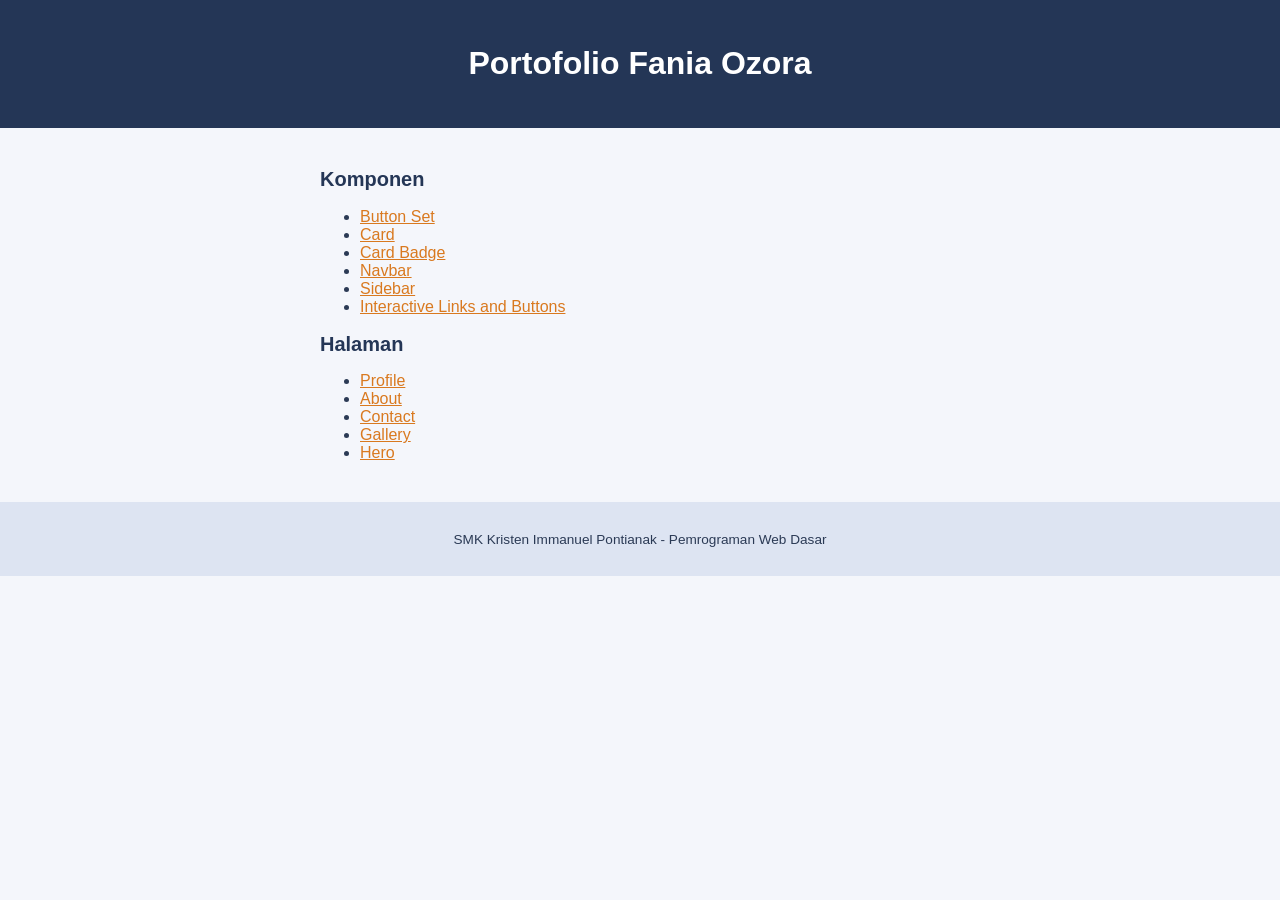
<file: index.html>
<!DOCTYPE html>
<html lang="id">
<head>
    <meta charset="UTF-8">
    <meta name="viewport" content="width=device-width, initial-scale=1.0">
    <title>Portofolio Fania Ozora</title>
    <link rel="stylesheet" href="styles/index.css">
</head>
<body>
    <header>
        <h1>Portofolio Fania Ozora</h1>
    </header>

    <main>
        <section id="components">
        <h2>Komponen</h2>
        <ul>
            <li><a href="components/button-set.html">Button Set</a></li>
            <li><a href="components/card.html">Card</a></li>
            <li><a href="components/card-badge.html">Card Badge</a></li>
            <li><a href="components/navbar.html">Navbar</a></li>
            <li><a href="components/sidebar.html">Sidebar</a></li>
            <li><a href="components/interactive.html">Interactive Links and Buttons</a></li>
        </ul>
        </section>

        <section id="pages">
        <h2>Halaman</h2>
        <ul>
            <li><a href="pages/profile.html">Profile</a></li>
            <li><a href="pages/about.html">About</a></li>
            <li><a href="pages/contact.html">Contact</a></li>
            <li><a href="pages/gallery.html">Gallery</a></li>
            <li><a href="pages/hero.html">Hero</a></li>
        </ul>
        </section>

    </main>

    <footer>
        <p>SMK Kristen Immanuel Pontianak - Pemrograman Web Dasar</p>
    </footer>
</body>
</html>
</file>
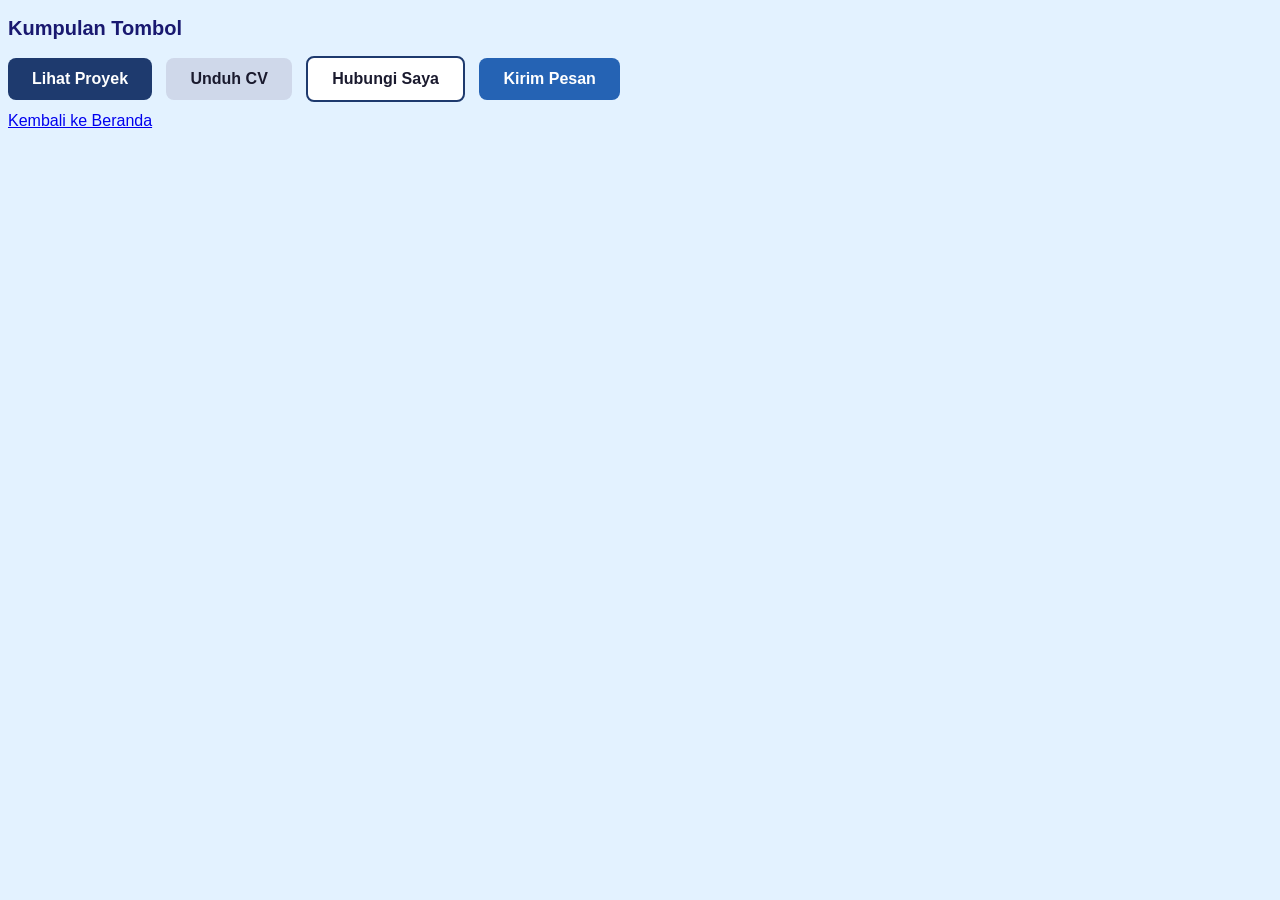
<file: components/button-set.html>
<!DOCTYPE html>
<html lang="id">
<head>
    <meta charset="UTF-8">
    <meta name="viewport" content="width=device-width, initial-scale=1.0">
    <title>Tombol</title>
<style>
    body {
        background-color: #e3f2ff;
        font-family: Arial, sans-serif;
    }

    h2 {
        color: midnightblue;
        font-size:20px;
    
    }

    .btn {
        display:inline-block;
        padding:12px 24px;
        border-radius: 8px;
        font-weight:bold;
        text-decoration: none;
        cursor: pointer;
    }

    .button-group .btn {
            margin-right: 10px;
            margin-bottom: 10px;
    }

    .btn-primary {
            background-color: #1e3a6e;
            color: white;
    }

    .btn-secondary {
    background-color: rgb(207, 216, 234);
    }

    .btn-outline {
    background-color:white;
    border: 2px solid #1e3a6e;
    }

    .btn-send {
    background-color: rgb(37, 99, 180);
    color: white;
    }

    .btn-secondary, .btn-outline {
    color: #1a1a2e;
    }

    .btn-primary:hover {
            background-color: #0e1e3c;
    }

    .btn-secondary:hover {
            background-color: rgb(161, 193, 228);
    }

    .btn-outline:hover {
            background-color: rgba(196, 214, 252, 0.5);
    }

    .btn-send:hover {
            background-color: rgb(24, 86, 166);
    }
</style>
</head>
<body>
    <main>
        <h2>Kumpulan Tombol</h2>
        <div class="button-group">
            <a href="../pages/gallery.html" class="btn btn-primary">Lihat Proyek</a>
            <a href="../pages/profile.html" class="btn btn-secondary">Unduh CV</a>
            <a href="../components/interactive.html" class="btn btn-outline">Hubungi Saya</a>
            <a href="../pages/contact.html" class="btn btn-send">Kirim Pesan</a>
        </div>
    </main>
<footer>
    <a href='../index.html'>Kembali ke Beranda</a>
</footer>
</body>
</html>
</file>
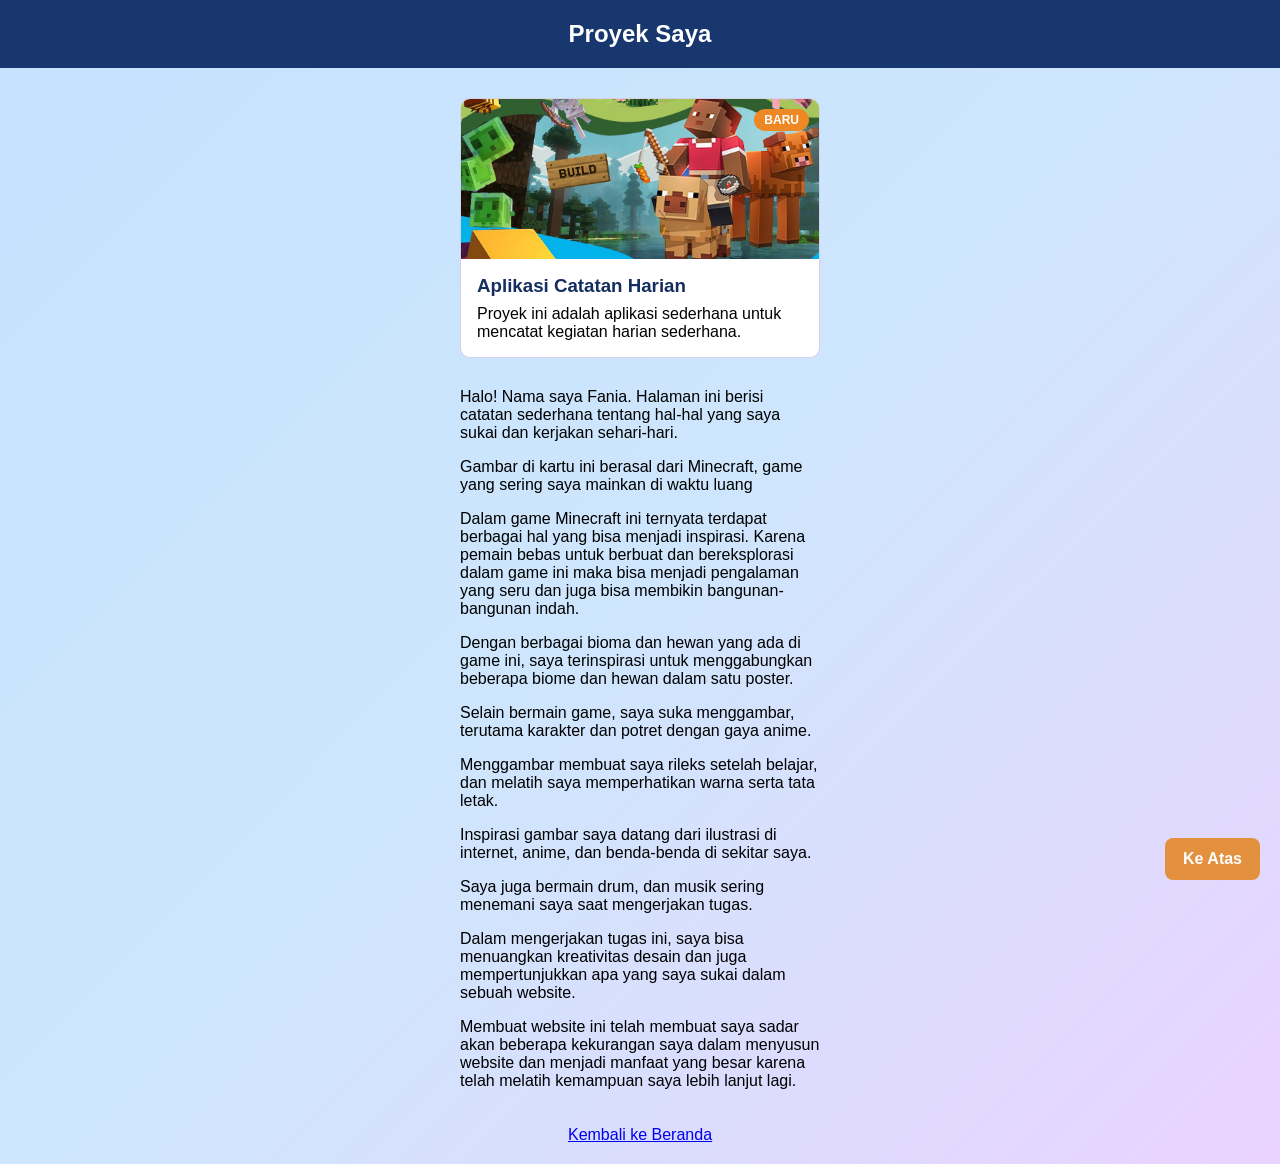
<file: components/card-badge.html>
<!DOCTYPE html>
<html lang="id">
<head>
    <meta charset="UTF-8">
    <meta name="viewport" content="width=device-width, initial-scale=1.0">
    <title>Kartu dengan Label dan Tombol Ke Atas</title>

    <style>
        body {
            margin: 0;
            background: linear-gradient(135deg, #c4e2ff,#cee6fd, #ead3ff);
            font-family: Arial, sans-serif;
        }

        #top {
            padding: 20px;
            background-color: #18376f;
            color: white;
            text-align: center;
        }

        #top h1 {
            margin: 0;
            font-size: 24px;
        }

        .card {
            position: relative; /*agar label BARU mnempel di pojok kartu*/
            width: 360px;
            margin: 30px auto;
            border: 1px solid #d5cfea;
            box-sizing:border-box;
            background-color: white;
            border-radius: 10px;
            overflow: hidden; /*memotong bagian yang keluar dari batas ukuran, seperti potong konten atau elemen terkeluar*/
        }

        .card img {
            width: 100%;
            height: 160px;
            display: block;
            object-fit: cover;
        }

        .card .badge {
            position: absolute;
            top: 10px;
            right: 10px;
            background-color: #ed8824;
            color: white;
            font-size: 12px;
            font-weight: bold;
            padding: 4px 10px;
            border-radius: 12px;
        }

        .card h3 {
            margin: 16px 16px 8px;
            color: #132e5f;
        }

        main p {
            width: 360px;
            margin: 0 auto 16px;
        }

        .card p {
            width: auto;
            margin: 0 16px 16px;
        }

        .back-to-top {
            position: fixed;
            bottom: 20px;
            right: 20px;
            z-index: 1000;
            background-color: #e3913e;
            color: white;
            padding: 12px 18px;
            border-radius: 8px;
            text-decoration: none;
            font-weight: bold;
        }

        .back-to-top:hover {
            background-color: #b36108;
        }

        footer {
            text-align: center;
            padding: 20px;
        }
    </style>
</head>

<body>
    <header id="top">
        <h1>Proyek Saya</h1>
    </header>
    <main>
        <div class="card">
            <img src="../assets/images/poster.jpg" alt="Gambar Proyek">
            <span class="badge">BARU</span>
            <h3>Aplikasi Catatan Harian</h3>
            <p>Proyek ini adalah aplikasi sederhana untuk mencatat kegiatan harian sederhana.</p>
        </div> 

        <p>Halo! Nama saya Fania. Halaman ini berisi catatan sederhana tentang hal-hal yang saya sukai dan kerjakan sehari-hari.</p>
        <p>Gambar di kartu ini berasal dari Minecraft, game yang sering saya mainkan di waktu luang</p>
        <p>Dalam game Minecraft ini ternyata terdapat berbagai hal yang bisa menjadi inspirasi. Karena pemain bebas untuk berbuat dan bereksplorasi dalam game ini maka bisa menjadi pengalaman yang seru dan juga bisa membikin bangunan-bangunan indah.</p>
        <p>Dengan berbagai bioma dan hewan yang ada di game ini, saya terinspirasi untuk menggabungkan beberapa biome dan hewan dalam satu poster.</p>
        <p>Selain bermain game, saya suka menggambar, terutama karakter dan potret dengan gaya anime.</p>
        <p>Menggambar membuat saya rileks setelah belajar, dan melatih saya memperhatikan warna serta tata letak.</p>
        <p>Inspirasi gambar saya datang dari ilustrasi di internet, anime, dan benda-benda di sekitar saya.</p>
        <p>Saya juga bermain drum, dan musik sering menemani saya saat mengerjakan tugas.</p>
        <p>Dalam mengerjakan tugas ini, saya bisa menuangkan kreativitas desain dan juga mempertunjukkan apa yang saya sukai dalam sebuah website.</p>
        <p>Membuat website ini telah membuat saya sadar akan beberapa kekurangan saya dalam menyusun website dan menjadi manfaat yang besar karena telah melatih kemampuan saya lebih lanjut lagi.</p>

    </main>

    <footer>
        <a href='../index.html'>Kembali ke Beranda</a>
    </footer>
    <a href="#top" class="back-to-top">Ke Atas</a>
</body>
</html>
</file>
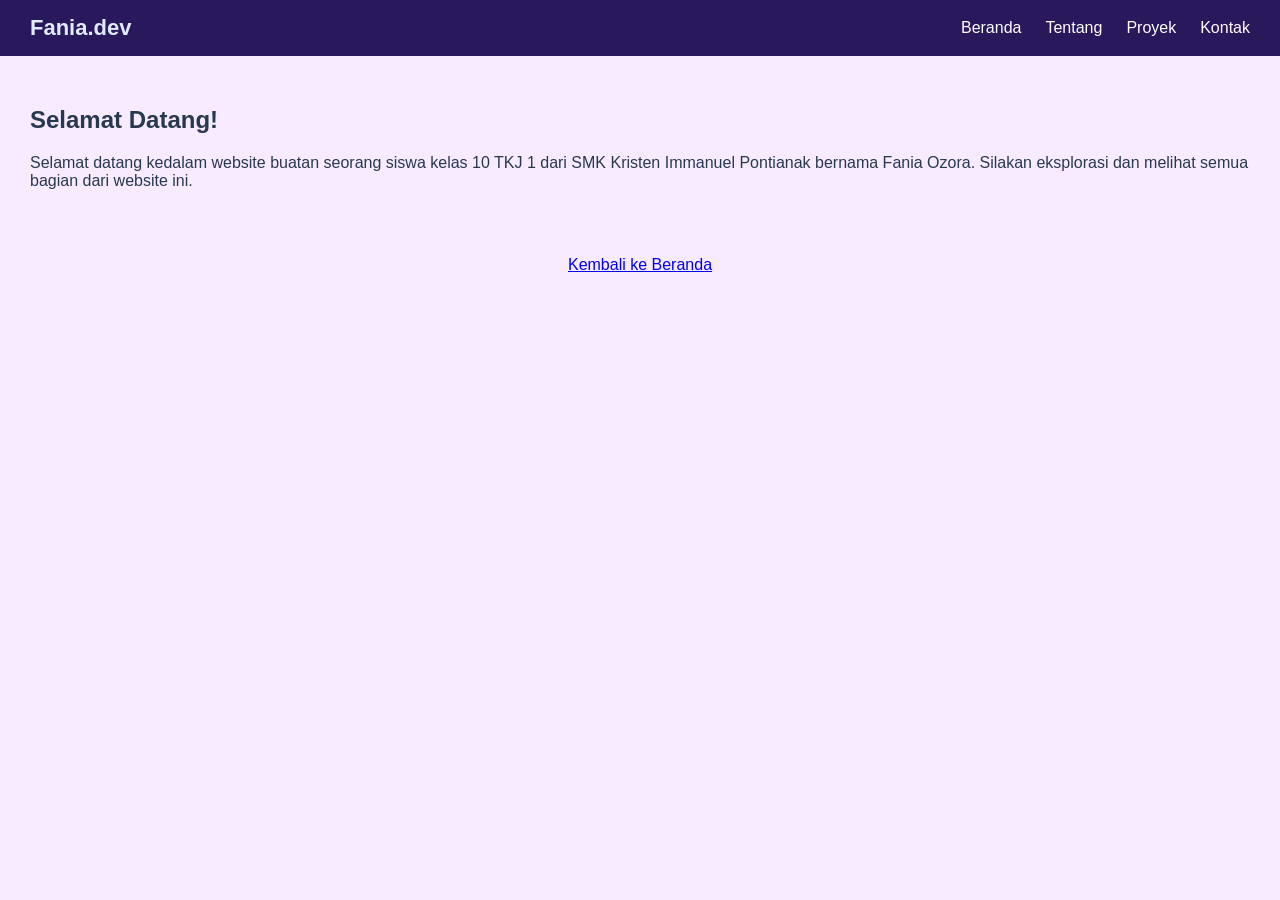
<file: components/navbar.html>
<!DOCTYPE html>
<html lang="id">
<head>
    <meta charset="UTF-8">
    <meta name="viewport" content="width=device-width, initial-scale=1.0">
    <title>Menu Navigasi</title>
    <link rel="stylesheet" href="../styles/navbar.css">
</head>
<body>
    <header id="main-header">
        <nav class="navbar">
            <div class="logo">Fania.dev</div>
            <ul class="nav-menu">
                <li><a href='../index.html'>Beranda</a></li>
                <li><a href='../pages/about.html'>Tentang</a></li>
                <li><a href='../components/card.html'>Proyek</a></li>
                <li><a href='../pages/contact.html'>Kontak</a></li>
            </ul>
        </nav>
    </header>

    <main>
        <h2>Selamat Datang!</h2>
        <p>Selamat datang kedalam website buatan seorang siswa kelas 10 TKJ 1 dari SMK Kristen Immanuel Pontianak bernama Fania Ozora. Silakan eksplorasi dan melihat semua bagian dari website ini.</p>
    </main>

    <footer>
        <a href='../index.html'>Kembali ke Beranda</a>
    </footer>
</body>
</html>
</file>
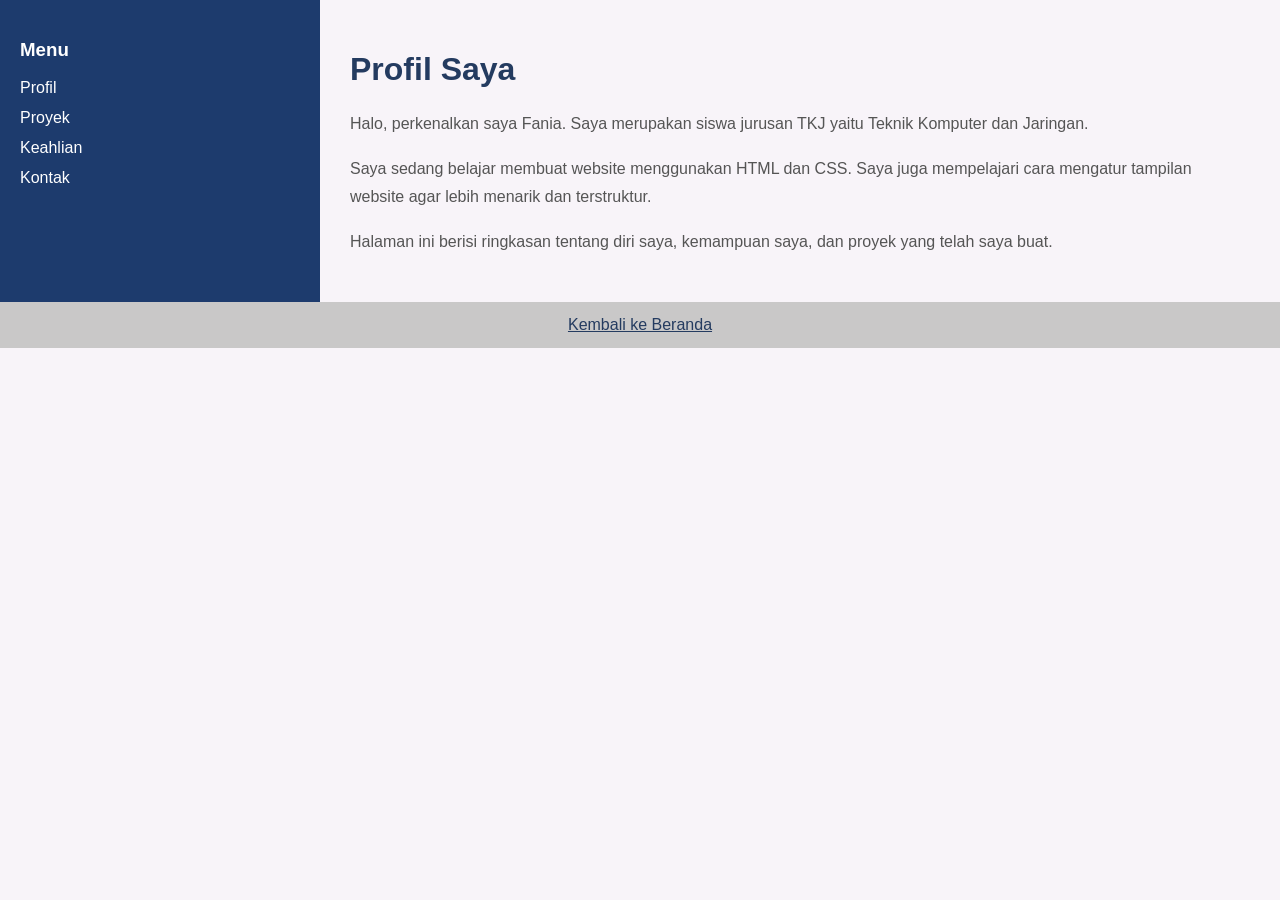
<file: components/sidebar.html>
<!DOCTYPE html>
<html lang="id">
<head>
    <meta charset="UTF-8">
    <meta name="viewport" content="width=device-width, initial-scale=1.0">
    <title>Menu Samping (Sidebar) dan Tata Letak Halaman</title>
<style>
        * {
            box-sizing: border-box;
        }

        body {
            margin: 0;
            font-family: Arial, sans-serif;
            background-color: #f8f4f9;
        }

        .layout {
            display: flex; /*agar menu samping di kiri dan isi halaman di kanan*/
        }

        #sidebar {
            width: 25%;
            background-color: #1d3b6d;
            color: white;
            padding: 20px;
        }

        #sidebar nav {
            display: flex; /*agar berurutan*/
            flex-direction: column;
            gap: 12px;
        }

        #sidebar a {
            color: white;
            text-decoration: none;
        }

        #sidebar a:hover {
            color: #fbca59;
        }

        .main-content {
            width: 75%;
            padding: 30px;
        }

        .main-content h1 {
            color: #243b60;
        }

        .main-content p {
            color: #555555;
            line-height: 1.8;
            margin-bottom: 15px;
        }

        footer {
            text-align: center;
            padding: 14px;
            background-color: #c9c8c8;
        }

        footer a {
            color: #243b60;
        }

    </style>
</head>

<body>

    <div class="layout">
        <aside id="sidebar">
            <h3>Menu</h3>
            <nav>
                <a href="../pages/profile.html">Profil</a>
                <a href="../pages/gallery.html">Proyek</a>
                <a href="../pages/about.html">Keahlian</a>
                <a href="../pages/contact.html">Kontak</a>
            </nav>
        </aside>
        <main class="main-content">
            <h1>Profil Saya</h1>
            <p>
                Halo, perkenalkan saya Fania.
                Saya merupakan siswa jurusan TKJ yaitu Teknik Komputer dan Jaringan.
            </p>

            <p>
                Saya sedang belajar membuat website menggunakan HTML dan CSS.
                Saya juga mempelajari cara mengatur tampilan website agar lebih menarik dan terstruktur.
            </p>

            <p>
                Halaman ini berisi ringkasan tentang diri saya, kemampuan saya, dan proyek yang telah saya buat.
            </p>

        </main>

    </div>

    <footer>
        <a href='../index.html'>Kembali ke Beranda</a>
    </footer>

</body>
</html>
</file>
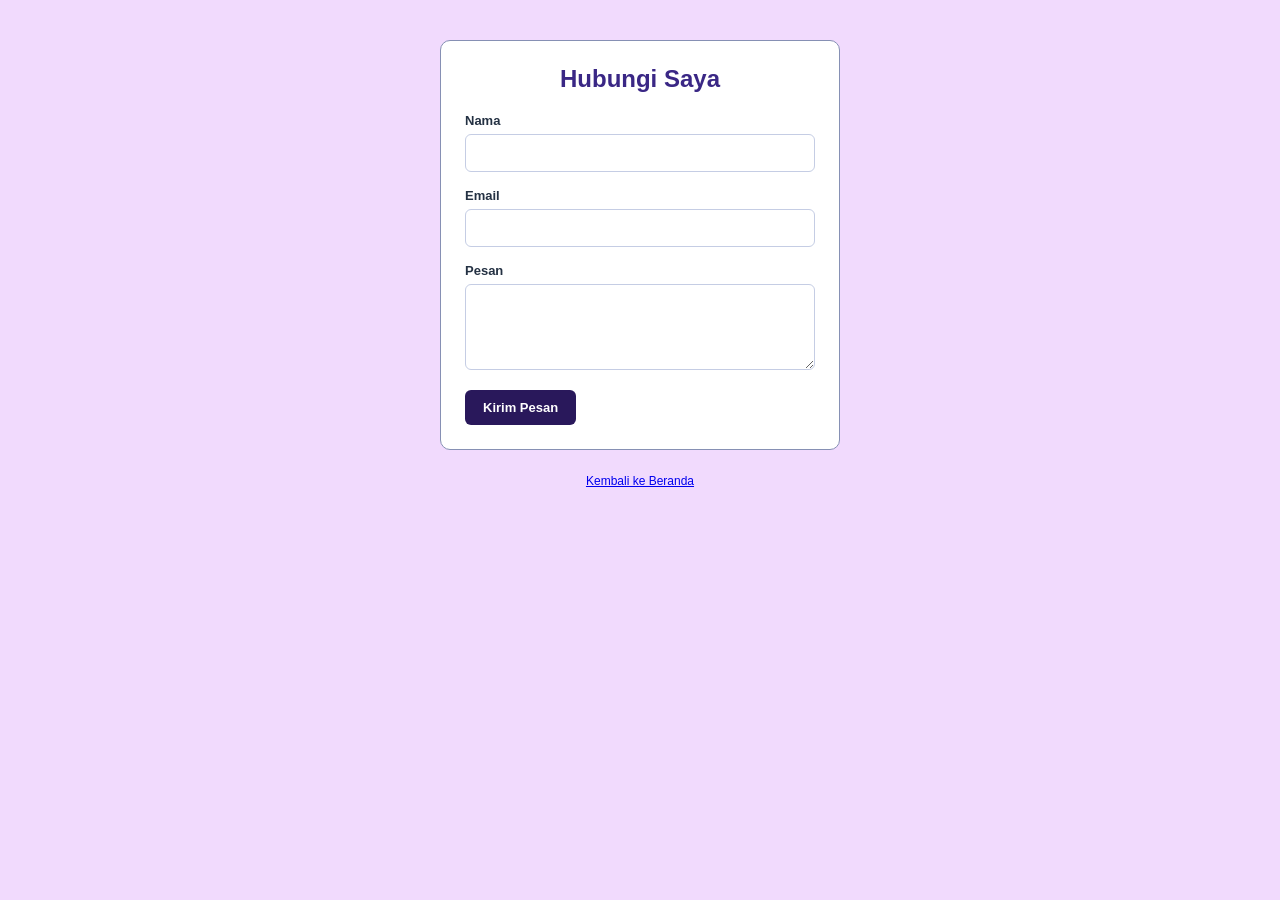
<file: pages/contact.html>
<!DOCTYPE html>
<html lang="id">
<head>
    <meta charset="UTF-8">
    <meta name="viewport" content="width=device-width, initial-scale=1.0">
    <title>Formulir Kontak</title>
    <style>
        body {
            background-color: #f1dafd;
            font-family: "Poppins", Arial, Helvetica, sans-serif;
            color: #243143;
            margin:0;
        }

        #contact {
            padding: 40px 20px; /*  padding 40px atas-bawah dan 20px kiri-kanan */
        }

        .contact-form {
            width: 400px;
            max-width: 100%;
            margin: 0 auto;
            padding: 24px;
            border: 1px solid #8690b4;
            border-radius: 10px;
            background-color: #ffffff;
            box-sizing: border-box;
        }

        .contact-form h2 {
            text-align: center;
            color: #3a2785;
            margin-top: 0px;
        }

        .form-group {
            margin-bottom: 16px;
        }

        .form-group label {
            display: block;
            margin-bottom: 6px;
            font-weight: bold;
            font-size: 13px;
        }

        .form-group input,
        .form-group textarea { /*grouping dan descendant*/
            width: 100%;
            padding: 10px;
            border: 1px solid #c5cde4;
            border-radius: 6px;
            font-size: 14px;
            box-sizing: border-box;
        }

        .form-group input:focus,
        .form-group textarea:focus {
            outline: none;
            background-color: #d5dff3;
            border-color: #304c9f;
        }

        .form-group textarea:focus {
            background-color: #fff8df;
            border-color: #f7ae2f;
        }


        .btn-submit {
            background-color: #29185b;
            color: #ffffff;
            padding: 10px 18px;
            border: none;
            border-radius: 6px;
            font-size: 13px;
            font-weight: bold;
            cursor: pointer;
        }

        .btn-submit:hover {
            background-color: #8235ae;
        }

        .back-link {
            display:block;
            text-align: center;
            margin-top: 24px;
            font-size: 12px;
        }
    </style>
</head>
<body>
    

    <section id="contact">
        <form class="contact-form" action="#" method="get">
    
        <h2>Hubungi Saya</h2>
        <div class="form-group">
            <label for="name">Nama</label>
            <input type="text" id="name" name="name">
        </div>
        <div class="form-group">
            <label for="email">Email</label>
            <input type="email" id="email" name="email">
        </div>

        <div class="form-group">
            <label for="message">Pesan</label>
            <textarea id="message" name="message" rows="4"></textarea>
        </div>

        <button type="submit" class="btn-submit">Kirim Pesan</button>
        </form>

        <a class="back-link" href='../index.html'>Kembali ke Beranda</a>
    </section>

</body>
</html>
</file>
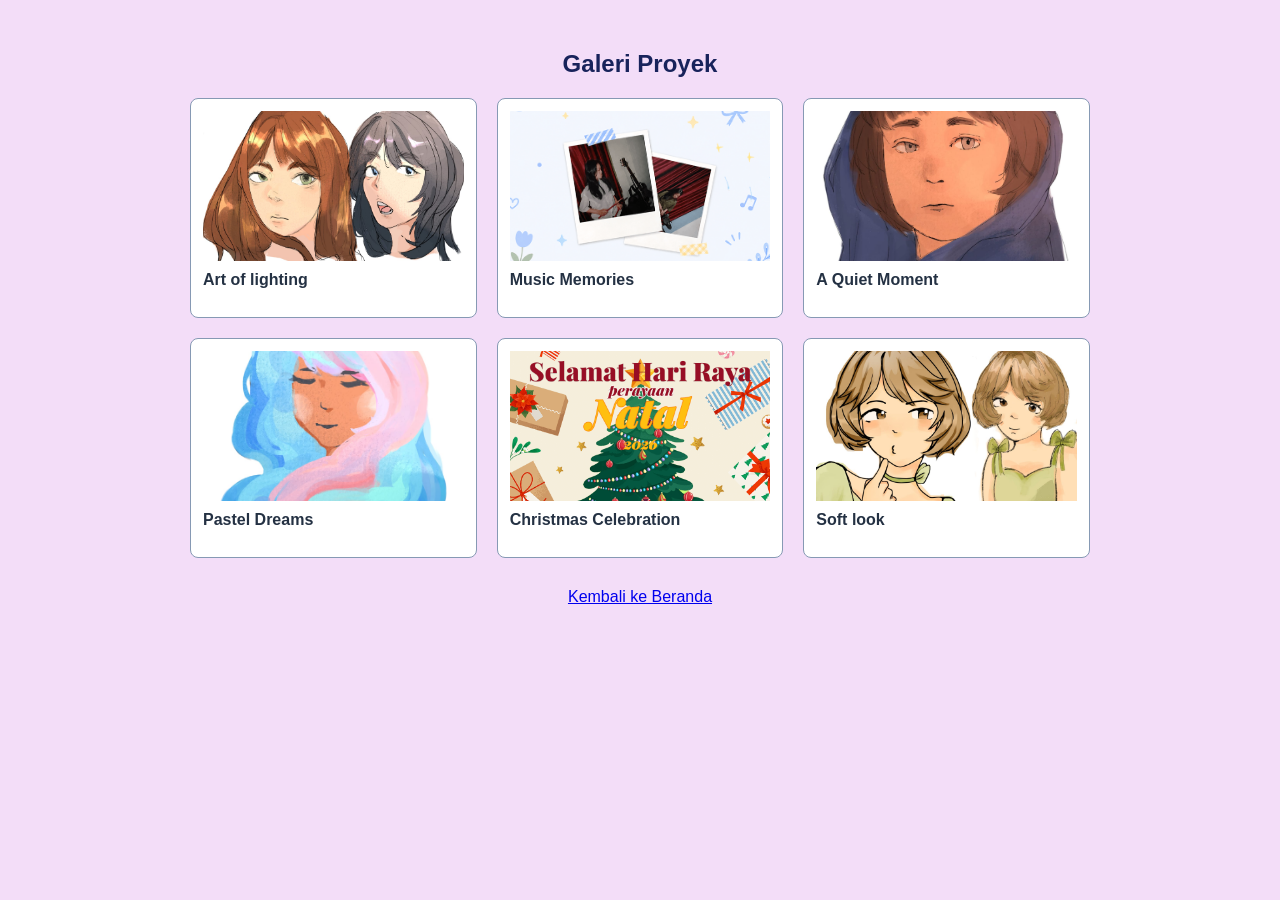
<file: pages/gallery.html>
<!DOCTYPE html>
<html lang="id">
<head>
    <meta charset="UTF-8">
    <meta name="viewport" content="width=device-width, initial-scale=1.0">
    <title>Galeri Proyek</title>
    <link rel="stylesheet" href="../styles/gallery.css">
</head>
<body>
    <main>
        <section id="gallery">
            <h2>Galeri Proyek</h2>
            <div class="gallery">

            <article class="gallery-item">
                <img src="../assets/images/picture-5.jpeg" alt="Dua perempuan bergaya">
                <h3>Art of lighting</h3>
            </article>

            <article class="gallery-item">
                <img src="../assets/images/drum-playing.png" alt="Fania yang sedang bermain drum ">
                <h3>Music Memories</h3>
            </article>

            <article class="gallery-item">
                <img src="../assets/images/picture-1.jpeg" alt="Potret seorang perempuan bergaya hiperrealistis dengan ekspresi tenang">
                <h3>A Quiet Moment</h3>
            </article>

            <article class="gallery-item">
                <img src="../assets/images/picture-2.jpeg" alt="Seorang perempuan berambut warna-warni">
                <h3>Pastel Dreams</h3>
            </article>

            <article class="gallery-item">
                <img src="../assets/images/christmas-poster.png" alt="Poster acara gereja bertema pink">
                <h3>Christmas Celebration</h3>
            </article>

            <article class="gallery-item">
                <img src="../assets/images/picture-4.jpeg" alt="Seorang perempuan yang ceria">
                <h3>Soft look</h3>
            </article>

            </div>
        </section>
    </main>
    <footer>
        <a href='../index.html'>Kembali ke Beranda</a>
    </footer>
</body>
</html>
</file>
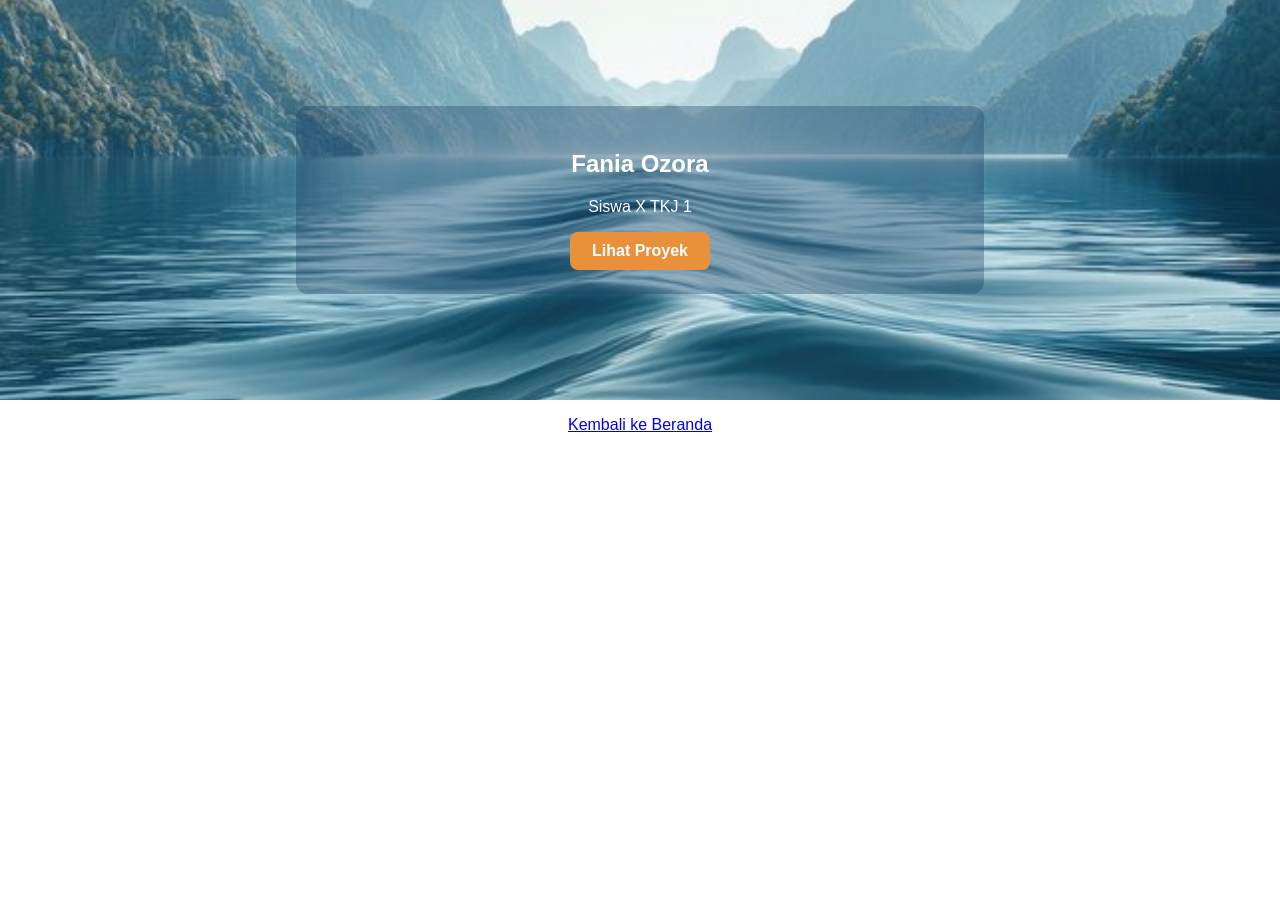
<file: pages/hero.html>
<!DOCTYPE html>
<html lang="id">
<head>
    <meta charset="UTF-8">
    <meta name="viewport" content="width=device-width, initial-scale=1.0">
    <title>Bagian Pembuka yang Beranimasi</title>
    <link rel="stylesheet" href="../styles/hero.css">
</head>
<body>
    <main>
        <section id="hero">
            <div class="hero-content">
                <h1>Fania Ozora</h1>
                <p>Siswa X TKJ 1</p>
                <a href="../pages/gallery.html" class="btn">Lihat Proyek</a>
            </div>
        </section>
    </main>
    <footer>
        <a href='../index.html'>Kembali ke Beranda</a>
    </footer>
</body>
</html>
</file>
<file: styles/index.css>
body {
  margin: 0;
  font-family: Poppins, Arial, sans-serif;
  background-color: #f4f6fb;
  color: #2b3a55;
}


header {
  text-align: center;
  background-color: #243656;
  color: #ffffff;
  padding: 24px;
}

main {
  max-width: 640px;
  margin: 0 auto;
  padding: 24px;
}


#components h2,
#pages h2 {
  color: #243656;
  font-size: 1.25rem;
}


a {
  color: #2b3a55;
}

main a {
  color: #d9791f;
}


footer {
  text-align: center;
  font-size: 0.85rem;
  background-color: #dde4f2;
  padding: 16px;
}
</file>
<file: styles/navbar.css>
body {
    margin: 0;
    background-color: #f8ebff;
    font-family: "Poppins", Arial, Helvetica, sans-serif;
    color: #283850;
}

#main-header {
    background-color: #29185b;
}

.navbar {
    display: flex;
    justify-content: space-between;
    align-items: center;
    padding: 15px 30px;
}

.logo {
    color: #e0eafb;
    font-size: 22px;
    font-weight: bold;
}

.nav-menu {
    display: flex;
    gap: 24px;
    margin: 0;
    padding: 0;
}

.nav-menu > li {
    list-style: none;
}

.nav-menu a {
    color: #ffffff;
    text-decoration: none;
}

.nav-menu a:hover {
    color: #f9b032;
}

main {
    padding: 30px;
}

footer {
    text-align: center;
    padding: 20px;
}

h2 {
    font-weight: bold;
}
</file>
<file: styles/gallery.css>
body {
    margin: 0;
    background-color: #f3ddf8;
    font-family: "Poppins", Arial, Helvetica, sans-serif;
    color: #243143;
}

#gallery {
    width: 900px;
    margin: 0 auto;
    padding-top: 30px;
}

#gallery h2 {
    text-align: center;
    color: #18235b;
}

.gallery {
    display: grid;
    grid-template-columns: repeat(3, 1fr);
    gap: 20px;
}

.gallery > .gallery-item {
    padding: 12px;
    border: 1px solid #8699b4;
    border-radius: 8px;
    background-color: #ffffff;
    box-sizing: border-box;
}

.gallery-item img {
    width: 100%;
    height: 150px;
    display: block;
    object-fit: cover;
}

.gallery-item h3 {
    font-size: 16px;
    margin-top: 10px;
}

footer {
    text-align: center;
    padding: 30px;
}
</file>
<file: styles/hero.css>
body {
  margin: 0;
  font-family: Poppins, Arial, sans-serif;
}


#hero {
  height: 400px;
  background-image: url("../assets/images/blues.jpg");
  background-size: cover;
  background-position: center;
  background-repeat: no-repeat;
  text-align: center;
  display: flex;
  align-items: center;
  justify-content: center;
}

.hero-content {
  width: 640px;
  margin: 0 auto;
  padding: 24px;
  background-color: rgba(28, 62, 101, 0.351);
  color: #ffffff;
  border-radius: 12px;
}


.hero-content h1,
.hero-content p {
  animation-name: slide-up;
  animation-duration: 1.2s;
  animation-timing-function: ease-out;
  animation-delay: 0.3s;
  animation-iteration-count: 1;
  animation-direction: normal;
  animation-fill-mode: backwards;
}


.hero-content p {
  animation-delay: 0.6s;
}


.btn {
  display: inline-block;
  padding: 10px 22px;
  border-radius: 8px;
  background-color: #e8913a;
  color: #ffffff;
  text-decoration: none;
  font-weight: 600;
}

footer {
  text-align: center;
  padding: 16px;
}


@keyframes slide-up {
  0% {
    transform: translateY(60px);
    opacity: 0;
  }
  25% {
    transform: translateY(40px);
    opacity: 0.25;
  }
  50% {
    transform: translateY(20px);
    opacity: 0.5;
  }
  75% {
    transform: translateY(8px);
    opacity: 0.8;
  }
  100% {
    transform: translateY(0);
    opacity: 1;
  }
}
</file>
